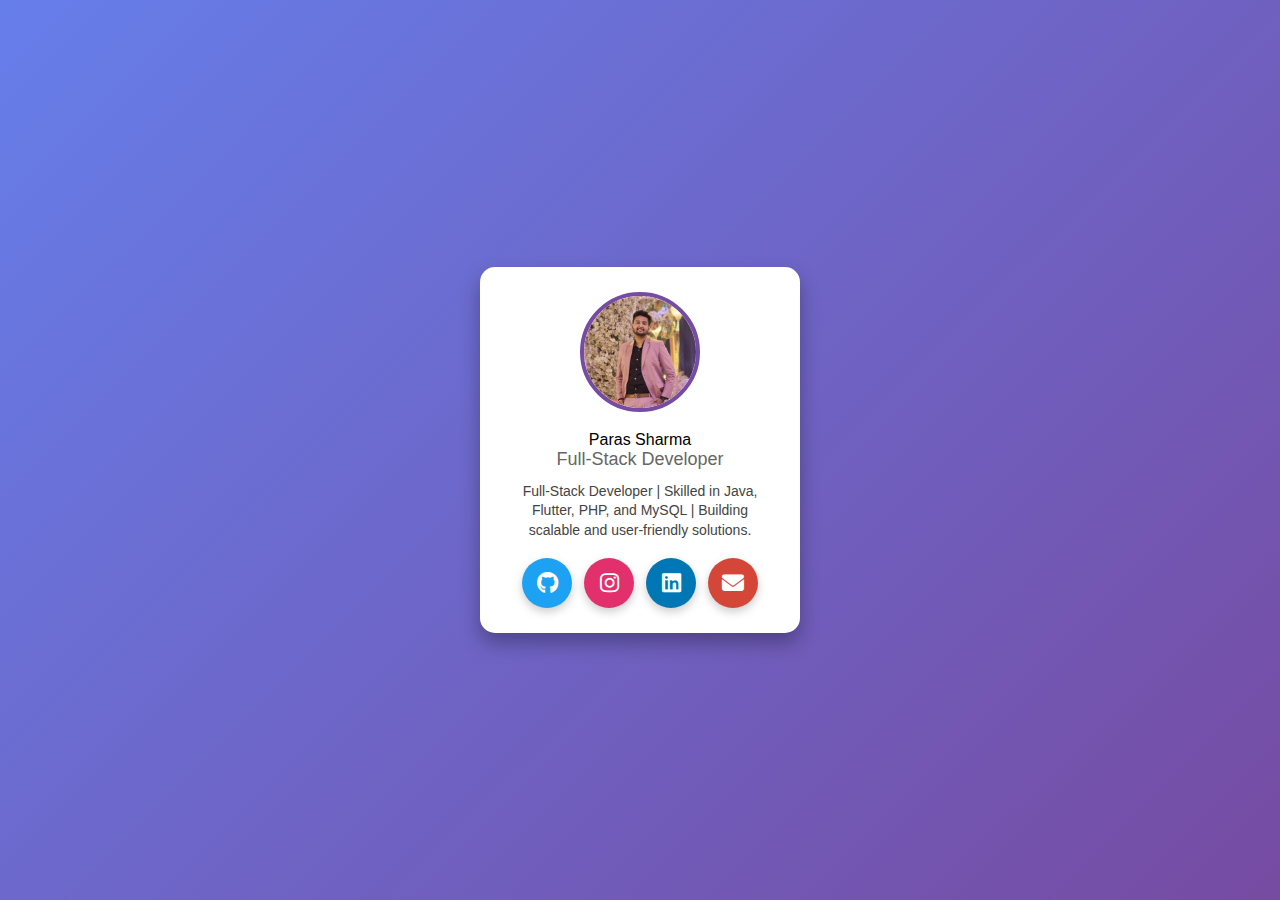
<file: 1. Simple Profile Card/index.html>
<!DOCTYPE html>
<html>
<head>
	<meta charset="utf-8">
	<meta name="viewport" content="width=device-width, initial-scale=1">
	<link rel="stylesheet" href="https://cdnjs.cloudflare.com/ajax/libs/font-awesome/6.4.2/css/all.min.css">
    <link rel="stylesheet" href="main.css">
	<title>Simple Profile Card</title>
</head>
<body>
	<div class="card">
		<img src="profile.jpg" alt="Profile Pic" class="img">
		<div class="Name">Paras Sharma</div>
		<div class="designation">Full-Stack Developer</div>
        <div class="bio">Full-Stack Developer | Skilled in Java, Flutter, PHP, and MySQL | Building scalable and user-friendly solutions.</div>
        <div class="icons">
            <a href="https://github.com/Paras23914"><i class="fab fa-github"></i></a>
            <a href="https://www.instagram.com/paras23914"><i class="fab fa-instagram"></i></a>
            <a href="https://www.linkedin.com/in/paras-sharma-92457620a"><i class="fab fa-linkedin"></i></a>
            <a href="mailto:parassharma23914@gmail.com"><i class="fa-solid fa-envelope"></i></a>
        </div>		
	</div>
</body>
</html>
</file>
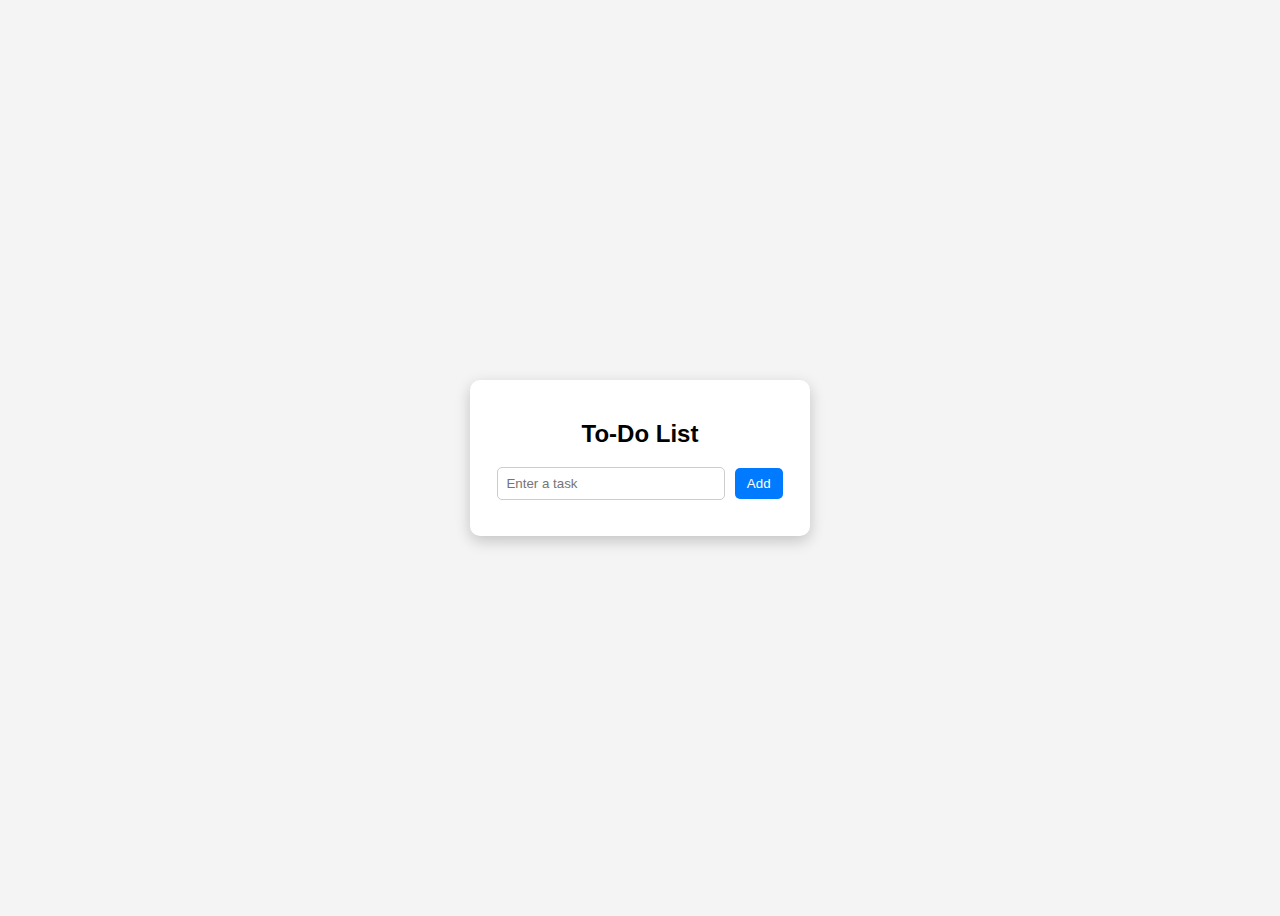
<file: 4. To-Do List JavaScript/index.html>
<!DOCTYPE html>
<html lang="en">
<head>
    <meta charset="UTF-8">
    <meta name="viewport" content="width=device-width, initial-scale=1.0">
    <title>Simple To-Do List</title>
    <link rel="stylesheet" href="main.css">
</head>
<body>
    <div class="container">
        <h2>To-Do List</h2>
        <input type="text" id="taskInput" placeholder="Enter a task">
        <button onclick="addTask()">Add</button>
        <ul id="taskList"></ul>
    </div>

    <script>
        function addTask() {
            const taskInput = document.getElementById("taskInput");
            const taskList = document.getElementById("taskList");
            
            if (taskInput.value.trim() === "") {
                alert("Please enter a task!");
                return;
            }
            
            const li = document.createElement("li");
            li.textContent = taskInput.value;
            
            const deleteBtn = document.createElement("button");
            deleteBtn.textContent = "X";
            deleteBtn.className = "delete-btn";
            deleteBtn.onclick = function() {
                taskList.removeChild(li);
            };
            
            li.appendChild(deleteBtn);
            taskList.appendChild(li);
            
            taskInput.value = "";
        }
    </script>
</body>
</html>
</file>
<file: 1. Simple Profile Card/main.css>
* {
    margin: 0;
    padding: 0;
    box-sizing: border-box;
    font-family: 'Poppins', sans-serif;
}

body {
    display: flex;
    justify-content: center;
    align-items: center;
    height: 100vh;
    background: linear-gradient(135deg, #667eea, #764ba2);
}

.card {
    background: white;
    width: 320px;
    padding: 25px;
    border-radius: 15px;
    box-shadow: 0 10px 20px rgba(0, 0, 0, 0.3);
    text-align: center;
    transition: transform 0.3s, box-shadow 0.3s;
    overflow: hidden;
    position: relative;
}

.card:hover {
    transform: scale(1.08);
    box-shadow: 0 15px 30px rgba(0, 0, 0, 0.4);
}

.img {
    width: 120px;
    height: 120px;
    border-radius: 50%;
    margin-bottom: 15px;
    border: 4px solid #764ba2;
}

.name {
    font-size: 24px;
    font-weight: bold;
    margin-bottom: 8px;
    color: #333;
}

.designation {
    font-size: 18px;
    color: #666;
    margin-bottom: 12px;
}

.bio {
    font-size: 14px;
    color: #444;
    margin-bottom: 18px;
    line-height: 1.4;
    padding: 0 10px;
}

.icons {
    display: flex;
    justify-content: center;
    gap: 12px;
}

.icons a {
    text-decoration: none;
    font-size: 22px;
    width: 50px;
    height: 50px;
    display: flex;
    align-items: center;
    justify-content: center;
    border-radius: 50%;
    background: white;
    box-shadow: 0 4px 10px rgba(0, 0, 0, 0.2);
    transition: transform 0.3s, box-shadow 0.3s, background 0.3s;
}

.icons a i {
    color: white;
}

.icons a:hover {
    transform: scale(1.2);
    box-shadow: 0 6px 15px rgba(0, 0, 0, 0.3);
}

.icons a:nth-child(1) { background: #1DA1F2; }
.icons a:nth-child(2) { background: #E1306C; }
.icons a:nth-child(3) { background: #0077B5; }
.icons a:nth-child(4) { background: #D44638; }

@media (max-width: 400px) {
    .card {
        width: 90%;
    }
}
</file>
<file: 4. To-Do List JavaScript/main.css>
body {
    font-family: Arial, sans-serif;
    display: flex;
    justify-content: center;
    align-items: center;
    height: 100vh;
    background-color: #f4f4f4;
    flex-direction: column;
}
.container {
    background: white;
    padding: 20px;
    border-radius: 10px;
    box-shadow: 0 5px 15px rgba(0, 0, 0, 0.2);
    width: 300px;
    text-align: center;
}
input {
    width: 70%;
    padding: 8px;
    margin-right: 5px;
    border: 1px solid #ccc;
    border-radius: 5px;
}
button {
    padding: 8px 12px;
    border: none;
    background-color: #007bff;
    color: white;
    border-radius: 5px;
    cursor: pointer;
}
button:hover {
    background-color: #0056b3;
}
ul {
    list-style-type: none;
    padding: 0;
    margin-top: 15px;
}
li {
    display: flex;
    justify-content: space-between;
    align-items: center;
    background: #e9ecef;
    padding: 8px;
    margin-top: 5px;
    border-radius: 5px;
}
.delete-btn {
    background: red;
    color: white;
    border: none;
    padding: 5px;
    cursor: pointer;
    border-radius: 5px;
}
</file>
